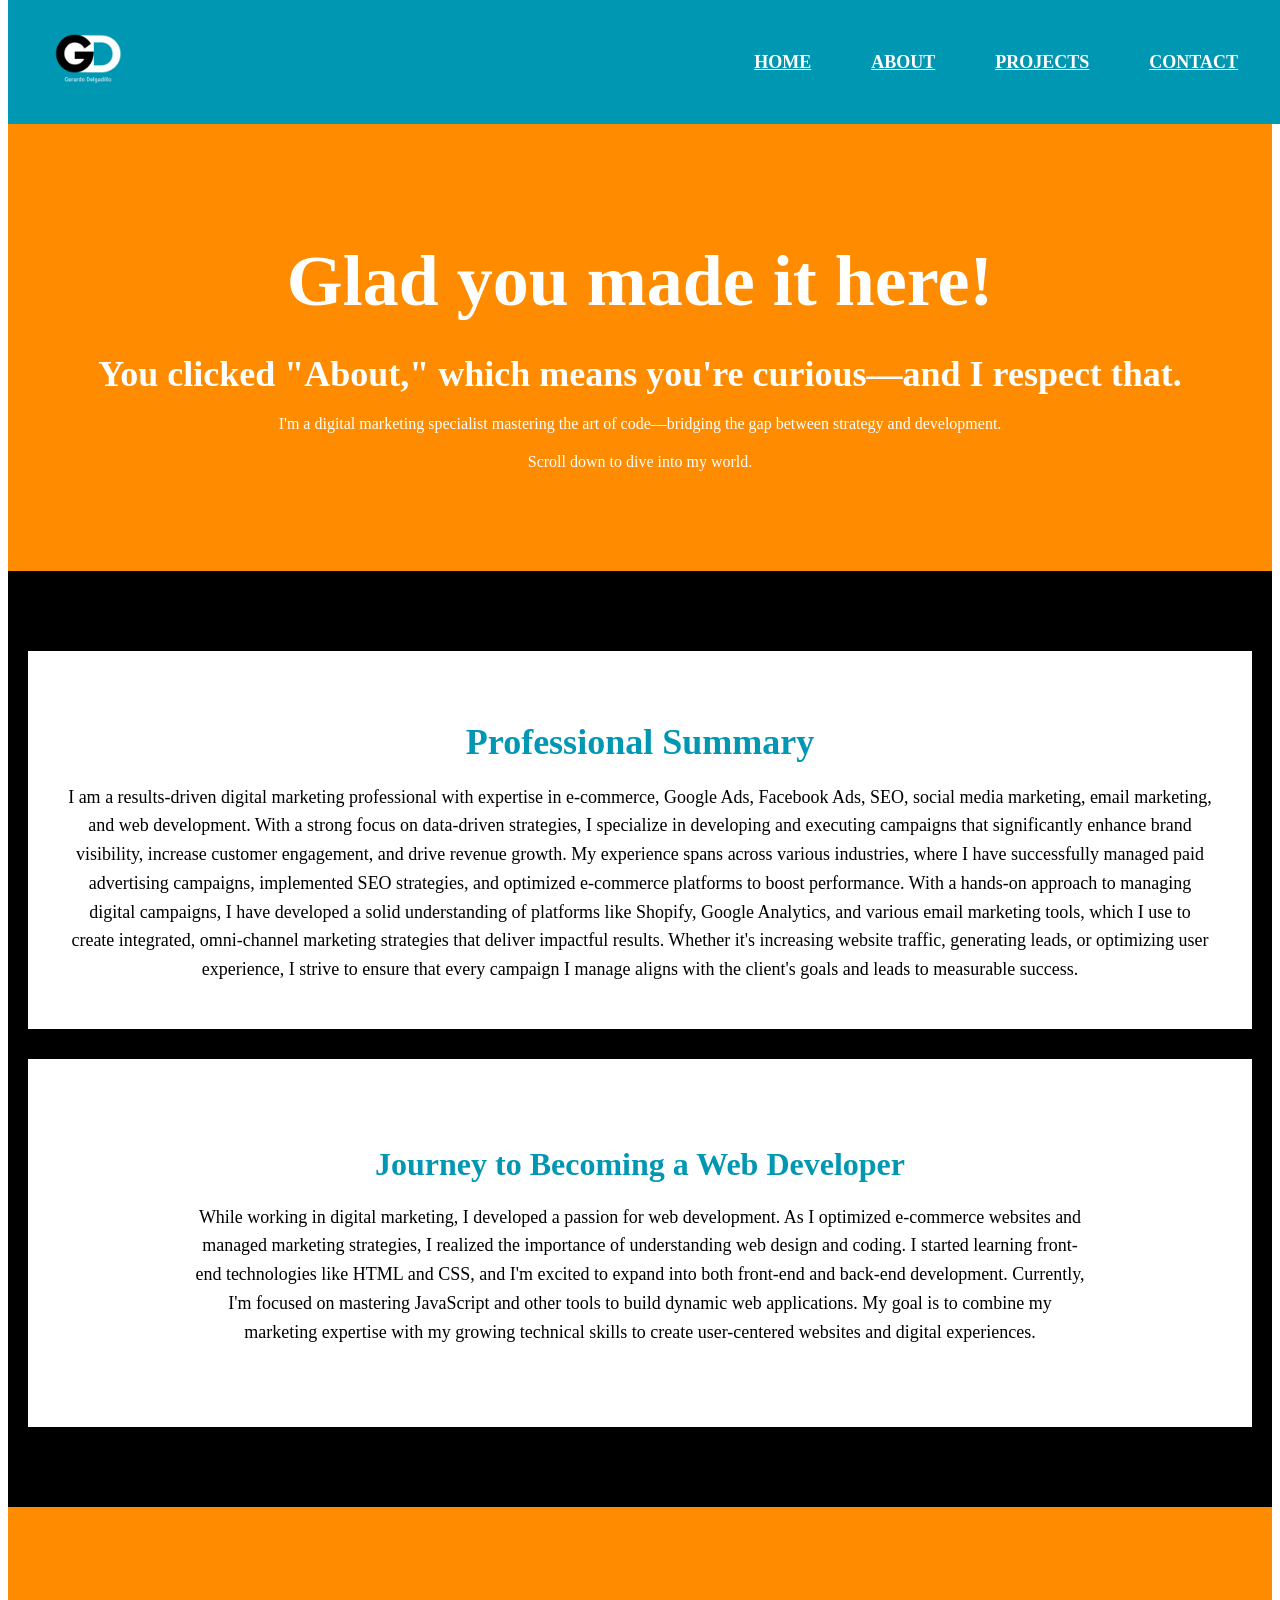
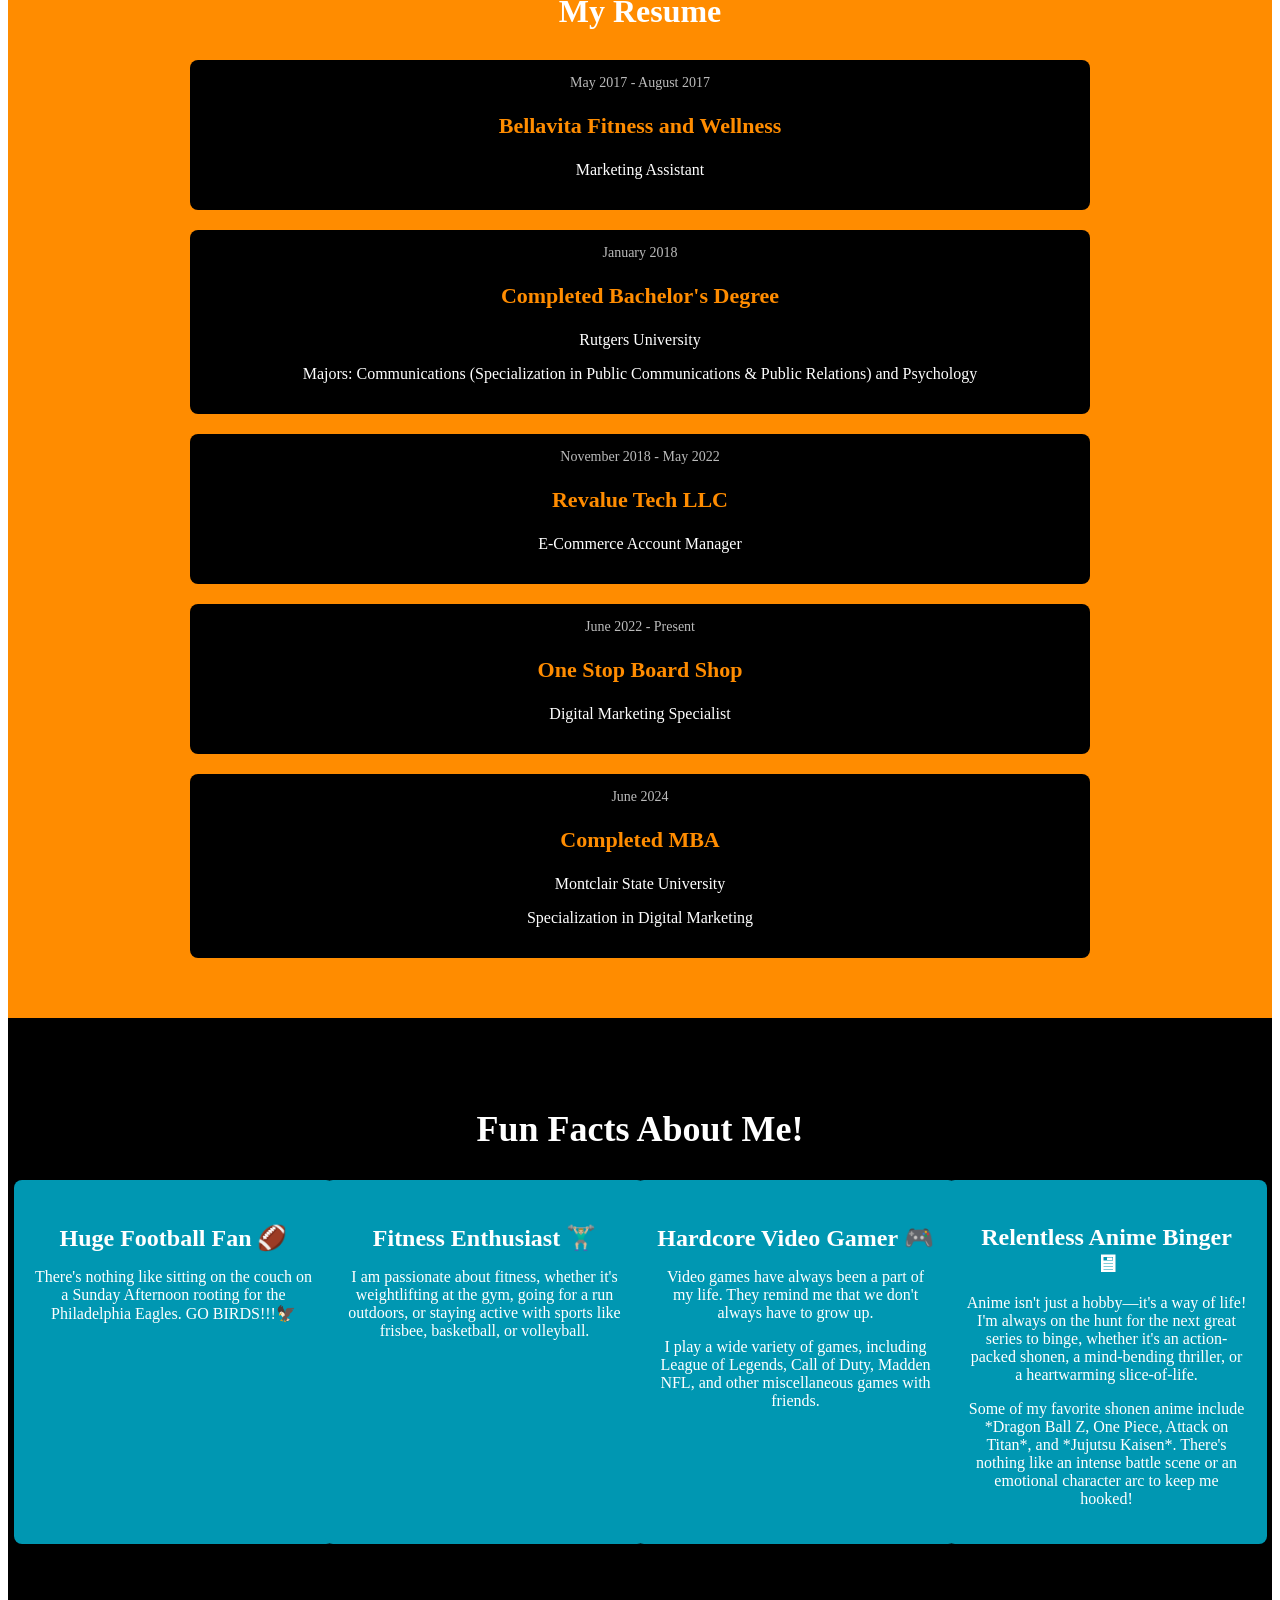
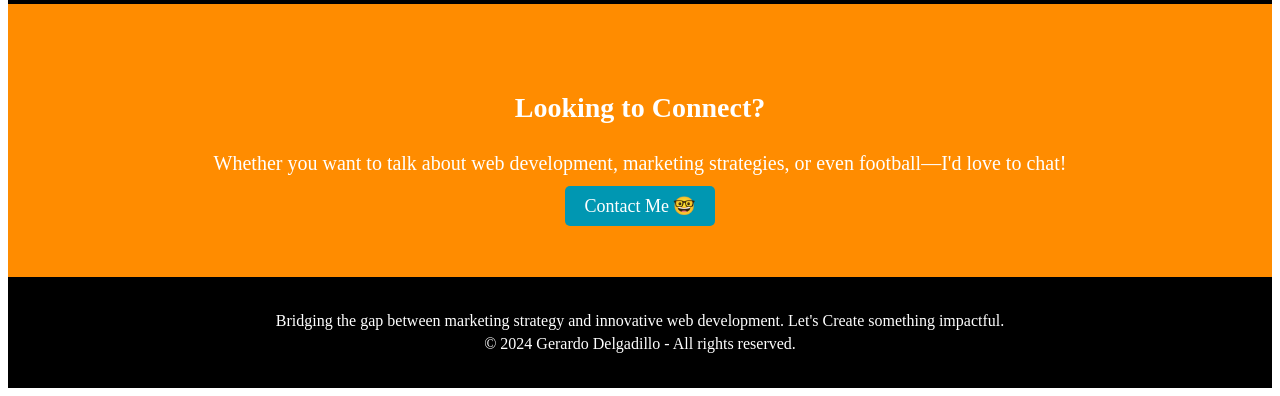
<file: Personal-Website/about.html>
<!DOCTYPE html>
<html lang="en">
    <head>
        <title>About</title> <!--Sets the page title-->
        <meta charset="utf-8"> <!--Supports special characters-->
        <meta name="viewport" content="width=device-width, initial-scale=1.0"> <!--Makes site mobile responsive-->
        <link rel="stylesheet" href="styles.css"> <!--External CSS-->
        <link rel="stylesheet" href="https://cdnjs.cloudflare.com/ajax/libs/font-awesome/6.4.2/css/all.min.css"> <!--FontAwesome icons-->
    </head>

    
    <body>
        <header>
            <nav id="navbar">
                <div class="logo">
                    <!--Logo section-->
                    <a href="index.html">
                        <img src="images/logo.png" alt="GD Portfolio Logo">
                    </a>
                </div>
                <!--Navigation menu-->
                <ul>
                    <li><a href="index.html">Home</a></li>
                    <li><a href="about.html">About</a></li>
                    <li><a href="projects.html">Projects</a></li>
                    <li><a href="contact.html">Contact</a></li>
                </ul>
            </nav>
        </header>

        <!--Main content area-->
        <!--Hero Section-->
        <section id="headline">
            <h1>Glad you made it here!</h1>
            <h2>You clicked "About," which means you're curious—and I respect that.</h2>
            <p>I'm a digital marketing specialist mastering the art of code—bridging the gap between strategy and development.</p>
            <p>Scroll down to dive into my world.</p>
        </section>
         

        <section id="intro">
            <!--Professional summary section-->
            <div class="intro-section">
                <h2>Professional Summary</h2>
                <p>I am a results-driven digital marketing professional with expertise in e-commerce, Google Ads, Facebook Ads, SEO, social media marketing, email marketing, and web development. With a strong focus on data-driven strategies, I specialize in developing and executing campaigns that significantly enhance brand visibility, increase customer engagement, and drive revenue growth. My experience spans across various industries, where I have successfully managed paid advertising campaigns, implemented SEO strategies, and optimized e-commerce platforms to boost performance. With a hands-on approach to managing digital campaigns, I have developed a solid understanding of platforms like Shopify, Google Analytics, and various email marketing tools, which I use to create integrated, omni-channel marketing strategies that deliver impactful results. Whether it's increasing website traffic, generating leads, or optimizing user experience, I strive to ensure that every campaign I manage aligns with the client's goals and leads to measurable success.</p>
            </div>

            <!--My journey to become a full-stack web developer-->
            <div class="journey-section">
                <h2>Journey to Becoming a Web Developer</h2>
                <p>While working in digital marketing, I developed a passion for web development. As I optimized e-commerce websites and managed marketing strategies, I realized the importance of understanding web design and coding. I started learning front-end technologies like HTML and CSS, and I'm excited to expand into both front-end and back-end development. Currently, I'm focused on mastering JavaScript and other tools to build dynamic web applications. My goal is to combine my marketing expertise with my growing technical skills to create user-centered websites and digital experiences.</p>
            </div>
        </section>

        <!---My resume timeline-->
        <section id="resume">
            <h2>My Resume</h2>
            <div class="timeline">
                <!-- Timeline Item: Work Experience - Bellavita Fitness and Wellness -->
                 <div class="timeline-item">
                    <div class="timeline-date">May 2017 - August 2017</div>
                    <div class="timeline-content">
                        <h3>Bellavita Fitness and Wellness</h3>
                        <p>Marketing Assistant</p>
                    </div>
                 </div>

                 <!--Timeline item: Education - Rutgers University-->
                 <div class="timeline-item">
                    <div class="timeline-date">January 2018</div>
                    <div class="timeline-content">
                        <H3>Completed Bachelor's Degree</H3>
                        <p>Rutgers University</p>
                        <p>Majors: Communications (Specialization in Public Communications & Public Relations) and Psychology</p>
                     </div>   
                 </div>

                 <!--Timeline item: Work Experience - Revalue Tech LLC-->
                 <div class="timeline-item">
                    <div class="timeline-date">November 2018 - May 2022</div>
                    <div class="timeline-content">
                        <h3>Revalue Tech LLC</h3>
                        <p>E-Commerce Account Manager</p>
                    </div>
                 </div>

                 <!--Timeline item: Work Experience - One Stop Board Shop LLC-->
                 <div class="timeline-item">
                    <div class="timeline-date">June 2022 - Present</div>
                    <div class="timeline-content">
                        <h3>One Stop Board Shop</h3>
                        <p>Digital Marketing Specialist</p>
                    </div>
                 </div>

                <!-- Timeline item: Education - Montclair University-->
                <div class="timeline-item">
                    <div class="timeline-date">June 2024</div>
                    <div class="timeline-content">
                        <h3>Completed MBA</h3>
                        <p>Montclair State University</p>
                        <p>Specialization in Digital Marketing</p>
                    </div>
                </div>

        </section>

        <!--Fun facts about me section-->
        <section id="fun-facts">
            <h2>Fun Facts About Me!</h2>
            <div class="fun-facts-container">
                <!--Fun fact item - Football-->
                <div class="fun-fact">
                    <h3>Huge Football Fan 🏈</h3>
                    <p>There's nothing like sitting on the couch on a Sunday Afternoon rooting for the Philadelphia Eagles. GO BIRDS!!!🦅</p>
                </div>
                <!--Fun fact item - Fitness-->
                <div class="fun-fact">
                    <h3>Fitness Enthusiast 🏋🏼‍♂️</h3>
                    <p>I am passionate about fitness, whether it's weightlifting at the gym, going for a run outdoors, or staying active with sports like frisbee, basketball, or volleyball.</p>
                </div>
                <!--Fun fact item - Video Games-->
                <div class="fun-fact">
                    <h3>Hardcore Video Gamer 🎮</h3>
                    <p>Video games have always been a part of my life. They remind me that we don't always have to grow up.</p>
                    <p>I play a wide variety of games, including League of Legends, Call of Duty, Madden NFL, and other miscellaneous games with friends.</p>
                </div>
                <!--Fun fact item - Anime-->
                <div class="fun-fact">
                    <h3>Relentless Anime Binger 🖥</h3>
                    <p>Anime isn't just a hobby—it's a way of life! I'm always on the hunt for the next great series to binge, whether it's an action-packed shonen, a mind-bending thriller, or a heartwarming slice-of-life.</p>
                    <p>Some of my favorite shonen anime include *Dragon Ball Z, One Piece, Attack on Titan*, and *Jujutsu Kaisen*. There's nothing like an intense battle scene or an emotional character arc to keep me hooked!</p>
                </div>
            </div>
        </section>

        <section id="contact">
            <h3>Looking to Connect?</h3>
            <p>Whether you want to talk about web development, marketing strategies, or even football—I'd love to chat!</p>
            <a href="contact.html" class="btn">Contact Me 🤓</a>
        </section>


        <!--Footer section with branding and copyright-->
        <footer>
            <p>Bridging the gap between marketing strategy and innovative web development. Let's Create something impactful.</p>
            <p>© 2024 Gerardo Delgadillo - All rights reserved.</p>
        </footer>
    </body>
</html>
</file>
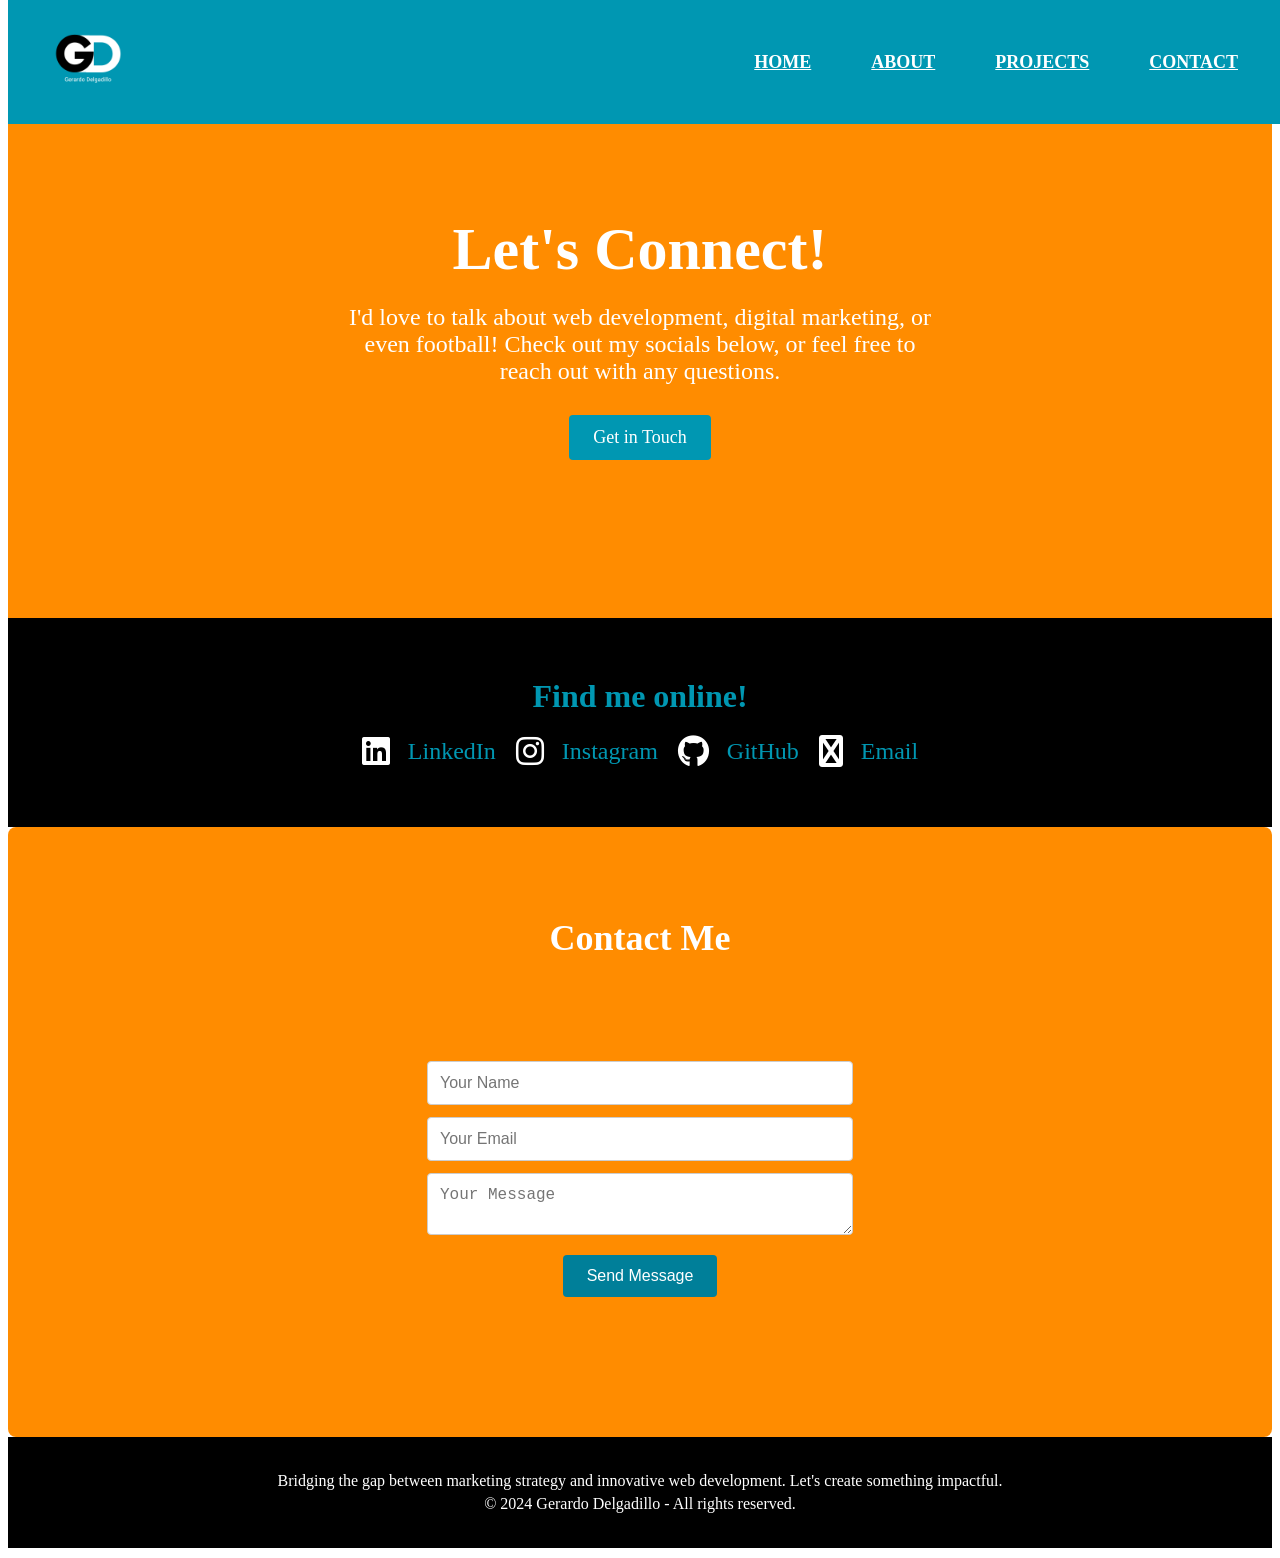
<file: Personal-Website/contact.html>
<!DOCTYPE html>
<html lang="en">
<head>
    <meta charset="UTF-8">
    <meta name="viewport" content="width=device-width, initial-scale=1.0">
    <title>Contact</title>
    <link rel="stylesheet" href="styles.css">
    <link rel="stylesheet" href="https://cdnjs.cloudflare.com/ajax/libs/font-awesome/6.4.2/css/all.min.css"> <!--FontAwesome icons-->

    <!-- EmailJS Script -->
    <script type="text/javascript" src="https://cdn.emailjs.com/dist/email.min.js"></script>
    <script type="text/javascript">
        (function() {
            emailjs.init("YOUR_PUBLIC_KEY"); // Replace with your public key
        })();
    </script>
    
</head>
<body>

    <!-- HEADER SECTION -->
    <header>
        <nav id="navbar">
            <div class="logo">
                <!--Logo section-->
                <a href="index.html">
                    <img src="images/logo.png" alt="GD Portfolio Logo">
                </a>
            </div>
            <!--Navigation menu-->
            <ul>
                <li><a href="index.html">Home</a></li>
                <li><a href="about.html">About</a></li>
                <li><a href="projects.html">Projects</a></li>
                <li><a href="contact.html">Contact</a></li>
            </ul>
        </nav>
    </header>

    <!-- HERO SECTION -->
    <section id="contact-hero">
        <h1>Let's Connect!</h1>
        <p>I'd love to talk about web development, digital marketing, or even football! Check out my socials below, or feel free to reach out with any questions.</p>
        <a href="#contact-form" class="btn">Get in Touch</a> <!-- Link to the contact form below -->
    </section>

    <!-- SOCIALS SECTION -->
    <section id="socials">
        <h2>Find me online!</h2>
        <div class="social-icons">
            <!--Social media links-->
            <div class="icon">
                <i class="fab fa-linkedin"></i><!--LinkedIn-->
                <a href="https://www.linkedin.com/in/gerardo-delgadillo-a0b41b107/" target="_blank">LinkedIn</a>
            </div>
            <div class="icon">
                <i class="fab fa-instagram"></i><!--Instagram-->
                <a href="https://www.instagram.com/gerardough_27/" target="_blank">Instagram</a>
            </div>
            <div class="icon">
                <i class="fab fa-github"></i><!--Github-->
                <a href="https://github.com/Gerardough27"target="_blank">GitHub</a>
            </div>
            <div class="icon">
                <i class="fab fa-envelope"></i><!--Email-->
                <a href="mailto:gerardocdelgadillo27@gmail.com">Email</a>
            </div>
        </div>
    </section>

    <!-- CONTACT FORM SECTION -->
    <section id="contact-form">
        <h2>Contact Me</h2>
        <form id="contact" onsubmit="sendEmail(event)">
            <input type="text" name="name" id="name" placeholder="Your Name" required>
            <input type="email" name="email" id="email" placeholder="Your Email" required>
            <textarea name="message" id="message" placeholder="Your Message" required></textarea>
            <button type="submit">Send Message</button>
        </form>
    </section>

    <!-- FOOTER SECTION -->
    <footer>
        <p>Bridging the gap between marketing strategy and innovative web development. Let's create something impactful.</p>
        <p>© 2024 Gerardo Delgadillo - All rights reserved.</p>
    </footer>
    <script type="text/javascript">
        // Initialize EmailJS with your public key (replace 'YOUR_USER_ID' with your actual EmailJS public key)
        emailjs.init("YOUR_USER_ID");
    
        // Function to send email via EmailJS
        function sendEmail(event) {
            event.preventDefault(); // Prevent the default form submission
    
            var form = document.getElementById('contact');
            
            // Send the form to EmailJS
            emailjs.sendForm('YOUR_SERVICE_ID', 'YOUR_TEMPLATE_ID', form)
                .then(function(response) {
                    console.log('SUCCESS!', response);
                    alert('Your message has been sent successfully!');
                }, function(error) {
                    console.log('FAILED...', error);
                    alert('Oops! Something went wrong.');
                });
        }
    </script>
    

</body>
</html>
</file>
<file: Personal-Website/styles.css>
/* Navbar */
#navbar {
    background-color: #0097b2; /* Blue background */
    display: flex;
    justify-content: space-between;
    align-items: center;
    padding: 10px 30px;
    position: fixed;
    top: 0;
    width: 100%;
    z-index: 1000;
    box-sizing: border-box;
    flex-wrap: wrap; /* Allow the menu to wrap if necessary */
}

/* Logo styles */
.logo img {
    height: 100px;
    width: auto;
}

/* Navbar menu */
#navbar ul {
    list-style-type: none;
    margin: 0;
    padding: 0;
    display: flex;
    justify-content: flex-end; /* Align the menu items to the right */
    gap: 20px; /* Space between the menu items */
    flex-grow: 1; /* Allow the list to grow to fill available space */
    flex-wrap: wrap; /* Allow the menu items to wrap if there's not enough space */
}

#navbar ul li {
    display: inline-block;
}

#navbar ul li a {
    color: white; /* White text for navbar items */
    font-size: 18px;
    font-weight: bold;
    text-transform: uppercase;
    padding: 10px 20px; /* Add padding around the links */
    transition: color 0.3s;
}

#navbar ul li a:hover {
    color: #ffffff; /* Change to black on hover */
}





/* HOME PAGE */
/* Welcome Section */
#welcome-section {
    height: 100vh; /* Full viewport height */
    display: flex; /* Enables flexbox for centering */
    flex-direction: column;
    justify-content: center; /* Centers vertically */
    align-items: center; /* Centers horizontally */
    text-align: center;
    background-color: #ff8c00;
    padding: 0; /* Remove extra padding */
    box-sizing: border-box;
}


#welcome-section h1 {
    font-size: 100px;
    color: #0097b2;
    margin-bottom: 25px;
}

#welcome-section p {
    font-size: 50px;
    color: #fdfdfd;
    margin-top: 5px;
    margin-bottom: 0px;
    padding-bottom: 25px;
}

/* Responsive styling for mobile */
@media (max-width: 768px) {
    #navbar ul {
        justify-content: center; /* Center the menu items on smaller screens */
        gap: 15px;
    }

    #navbar ul li a {
        font-size: 16px; /* Adjust font size for smaller screens */
        padding: 8px 15px;
    }

    #navbar ul li {
        flex: 1 1 auto; /* Allow items to shrink and grow dynamically */
    }

    #welcome-section h1 {
        font-size: 28px;
    }

    #welcome-section p {
        font-size: 16px;
    }
}

/* About Section */
#about {
    padding: 60px 5%; /* Adds space on the sides and maintains vertical padding */
    background-color: #000000;
    color: #ffffff;
    text-align: center;
}

#about .about-content {
    width: 66%; /* Keeps content within the middle 66% of the screen */
    max-width: 900px; /* Ensures a maximum width for larger screens */
    margin: 0 auto; /* Centers the content */
    padding: 20px; /* Adds internal spacing for better readability */
}

#about h2 {
    font-size: 50px;
    color: #0097b2;
    margin-bottom: 20px;
}

#about p {
    font-size: 25px;
    line-height: 1.6;
    margin: 10px 0;
}


/* Projects Section */
#projects {
    padding: 60px 20px;
    text-align: center;
    background-color: #ff8c00;
}

#projects h2 {
    font-size: 50px;
    color: #0097b2;
    margin-bottom: 20px;
}

/* Projects Section */
#projects p {
    color: #ffffff;
    font-size: 25px;
}


.project-tile {
    display: inline-block;
    width: 22%;
    padding: 20px;
    margin: 10px;
    background-color: #ffffff;
    border-radius: 8px;
    box-shadow: 0 4px 8px rgba(0, 0, 0, 0.1);
    text-align: center;
}

.project-tile img {
    width: 100%;
    height: 200px;
    object-fit: cover;
    border-radius: 8px;
}

.project-tile h3 {
    font-size: 20px;
    color: #333;
    margin-top: 10px;
}

.project-tile p {
    font-size: 16px;
    color: #666;
    margin: 10px 0;
}

.project-tile a {
    text-decoration: none;
    font-weight: bold;
    color: #0097b2;
    transition: color 0.3s;
}

.project-tile a:hover {
    color: #000000;
}

/* Social Media Icons Section */
#socials {
    padding: 60px 20px;
    text-align: center;
    background-color: #000000;
}

#socials h2 {
    font-size: 36px;
    color: #0097b2;
    margin-bottom: 20px;
}

.social-icons {
    display: flex; /* Use flexbox to arrange icons in a row */
    justify-content: center; /* Center the icons horizontally */
    align-items: center; /* Vertically center the icons */
    gap: 30px; /* Space between the icons */
    flex-wrap: wrap; /* Allow wrapping in case there is not enough space */
}

.icon {
    display: flex;
    align-items: center; /* Center the icon vertically with the text */
}

.icon i {
    font-size: 36px;
    margin-right: 10px; /* Add space between the icon and the text */
}

.icon a {
    color: #0097b2; /* Color of the social media links */
    font-size: 24px;
    text-decoration: none; /* Remove the underline */
    transition: color 0.3s;
}

.icon a:hover {
    color: #ffffff; /* Change color to black when hovered */
}


/* Footer Section */
footer {
    background-color: #000000;
    color: white;
    text-align: center;
    padding: 30px 20px;
}

footer p {
    font-size: 16px;
    margin: 5px 0;
}







/* ABOUT PAGE */
/* Hero Section */
#headline {
    background-color: #ff8c00; /* Orange background */
    color: #ffffff; /* White text */
    text-align: center;
    padding: 80px 20px;
    margin-top: 100px; /* Add top margin to create space for the fixed navbar */
}


#headline h1 {
    font-size: 72px;
    margin-bottom: 10px;
    text-align: center;
}

#headline h2 {
    font-size: 36px;
    margin-bottom: 20px;
}

#headline p {
    font-size: px;
    margin-bottom: 20px;
}


/* Main Intro Section */
#intro {
    padding: 80px 20px;
    background-color: #000000; /* Black background for the section */
    text-align: center;
}

/* Container for both intro and journey sections */
.section-container {
    display: flex;
    justify-content: space-between;
    gap: 30px; /* Space between the two sections */
    margin: 0 auto;
    max-width: 1800px; /* Maximum width for the entire container */
    flex-wrap: wrap; /* Allow sections to wrap on smaller screens */
}

/* Intro Section Styling */
.intro-section {
    padding: 40px;
    color: #000000; /* White text color */
    background-color: #ffffff; /* Black background */
    flex: 1; /* Allow the section to take equal width */
    text-align: center; /* Center text within the section */
    box-sizing: border-box; /* Ensures padding doesn't break layout */
    min-width: 300px; /* Prevent sections from getting too small on narrow screens */
    margin-bottom: 30px; /* Add gap between the intro section and the journey section */
}

.intro-section h2 {
    font-size: 36px;
    color: #0097b2; /* Teal accent color */
    margin-bottom: 20px;
    font-weight: bold;
}

.intro-section p {
    font-size: 18px;
    line-height: 1.6;
    color: #000000; /* White text for readability */
    margin-bottom: 5px;
}

/* Journey Section Styling */
.journey-section {
    padding: 40px;
    color: #000000; /* White text color for readability */
    background-color: #ffffff !important; /* Black background with !important to override any conflicting styles */
    flex: 1; /* Allow the section to take equal width */
    text-align: center; /* Center text within the section */
    box-sizing: border-box; /* Ensures padding doesn't break layout */
    min-width: 300px; /* Prevent sections from getting too small on narrow screens */
}

.journey-section h2 {
    font-size: 36px;
    color: #0097b2; /* Teal accent color */
    margin-bottom: 20px;
    font-weight: bold;
}

.journey-section p {
    font-size: 18px;
    line-height: 1.6;
    color: #000000; /* White text for readability */
    margin-bottom: 15px;
}

/* Responsive Design */
@media (max-width: 768px) {
    #intro {
        padding: 60px 10px; /* Reduce padding on smaller screens */
    }

    .section-container {
        flex-direction: column; /* Stack the sections on top of each other on smaller screens */
    }

    .intro-section, .journey-section {
        padding: 25px;
        margin-bottom: 20px;
        max-width: 100%; /* Full width on smaller screens */
    }

    .intro-section h2, .journey-section h2 {
        font-size: 28px; /* Smaller font size for headings on mobile */
    }

    .intro-section p, .journey-section p {
        font-size: 16px; /* Adjust paragraph size on smaller screens */
    }
}


/* Journey Section */
.journey-section {
    background-color: #f5f5f5; /* Light gray background */
    padding: 60px 20px;
    text-align: center;
}

.journey-section h2 {
    font-size: 32px;
    color: #0097b2; /* Teal accent color */
    margin-bottom: 20px;
}

.journey-section p {
    font-size: 18px;
    line-height: 1.6;
    max-width: 900px;
    margin: 0 auto 20px auto;
}

/* Resume Section */
#resume {
    background-color: #ff8c00; /* Orange background */
    color: white; /* White text */
    padding: 60px 20px;
    text-align: center;
}

#resume h2 {
    font-size: 32px;
    margin-bottom: 30px;
}

.timeline {
    display: flex;
    flex-direction: column;
    gap: 20px;
    max-width: 900px;
    margin: 0 auto;
}

.timeline-item {
    background-color: #000000; /* Dark background */
    padding: 15px;
    border-radius: 8px;
}

.timeline-date {
    font-size: 14px;
    color: #bbb;
    margin-bottom: 10px;
}

.timeline-content h3 {
    font-size: 22px;
    color: #ff8c00; /* Orange accent color */
}


/* Fun Facts Section */
#fun-facts {
    background-color: #000000; /* Black background */
    color: white; /* White text */
    padding: 60px 20px;
    text-align: center;
}

#fun-facts h2 { /* Style for the title */
    font-size: 36px; /* Larger font for the title */
    color: #ffffff; /* White color like the other headings */
    margin-bottom: 30px; /* Add space below the title */
    font-weight: bold; /* Bold for emphasis */
}

.fun-facts-container {
    display: grid;
    grid-template-columns: 1fr 1fr 1fr 1fr;
    gap: 20px;
    justify-items: center;
}

.fun-fact {
    background-color: #0097b2; /* Teal accent color */
    padding: 20px;
    border-radius: 8px;
    width: 100%;
    max-width: 280px;
    text-align: center;
}

.fun-fact h3 {
    font-size: 24px;
    color: white; /* White text */
    margin-bottom: 15px;
}

.fun-fact p {
    font-size: 16px;
    color: white; /* White text */
}

/* Contact Section */
#contact {
    background-color: #ff8c00; /* Orange background */
    color: white; /* White text */
    padding: 60px 20px;
    text-align: center;
}

#contact h3 {
    font-size: 28px;
    color: white;
}

#contact p {
    font-size: 20px;
    color: white;
    margin-bottom: 20px;
}

#contact .btn {
    background-color: #0097b2; /* Teal accent color */
    color: white; /* White text */
    font-size: 18px;
    padding: 10px 20px;
    text-decoration: none;
    border-radius: 5px;
    transition: background-color 0.3s ease;
}

#contact .btn:hover {
    background-color: #000000; /* Darker teal on hover */
}





/* CONTACT PAGE */
/* CONTACT HERO SECTION */
#contact-hero {
    background-color: #ff8c00; /* Orange background */
    color: white;
    text-align: center;
    height: 50vh; /* Reduce height for balance */
    display: flex;
    flex-direction: column;
    justify-content: center;
    align-items: center;
    padding: 80px; /* Even top/bottom padding */
    margin-bottom: 0px;
}

#contact-hero h1 {
    font-size: 60px;
    margin-bottom: 20px;
}

#contact-hero p {
    font-size: 24px;
    max-width: 600px;
    margin: 0 auto 30px auto;
}

/* Hero Button */
#contact-hero .btn {
    background-color: #0097b2;
    color: #FFFFFF;
    padding: 12px 24px;
    text-decoration: none;
    font-size: 18px;
    border-radius: 4px;
    display: inline-block;
    width: fit-content;
    text-align: center;
    transition: background 0.3s ease-in-out;
}

#contact-hero .btn:hover {
    background-color: #000000;
}

/* SOCIAL MEDIA SECTION */
#socials {
    background-color: #000000; /* Same background as hero for smooth flow */
    text-align: center;
    padding: 60px 20px;
}

#socials h2 {
    font-size: 32px;
    margin-bottom: 20px;
    margin-top: 0;
}

.social-icons {
    display: flex;
    justify-content: center;
    gap: 20px;
}

.icon {
    font-size: 24px;
    display: flex;
    align-items: center;
    gap: 8px;
}

.icon i {
    color: white;
    font-size: 32px;
}

/* CONTACT FORM SECTION */
/* Contact Form Section */
#contact-form {
    background-color: #ff8c00;
    color: white;
    padding: 60px 20px;
    width: 100%;
    box-sizing: border-box;
    margin-top: 0;
    border-radius: 8px;
    text-align: center;
}

/* Contact Form Title */
#contact-form h2 {
    text-align: center;
    margin-bottom: 30px; /* Increased spacing for a cleaner look */
    font-size: 36px;
}

/* Form elements (input, textarea, button) */
form input, form textarea, form button {
    width: 100%;
    padding: 12px;
    margin: 12px 0; /* Ensuring uniform spacing */
    border: 1px solid #ccc;
    border-radius: 4px;
    font-size: 16px;
}

/* Shorten and Center Input Fields */
form input, form textarea {
    max-width: 400px;
    margin: 12px auto; /* Increased margin for better spacing */
    display: block;
}

/* Button Styling */
form button {
    background-color: #007f99;
    color: white;
    border: none;
    cursor: pointer;
    padding: 12px 24px; /* Balanced padding */
    font-size: 16px;
    width: auto;
    display: block;
    margin: 20px auto; /* Ensuring it sits properly */
}

/* Button Hover Effect */
form button:hover {
    background-color: #00688B;
}

#contact-form {
    scroll-margin-top: 80px; /* Adjust if needed */
}
</file>
